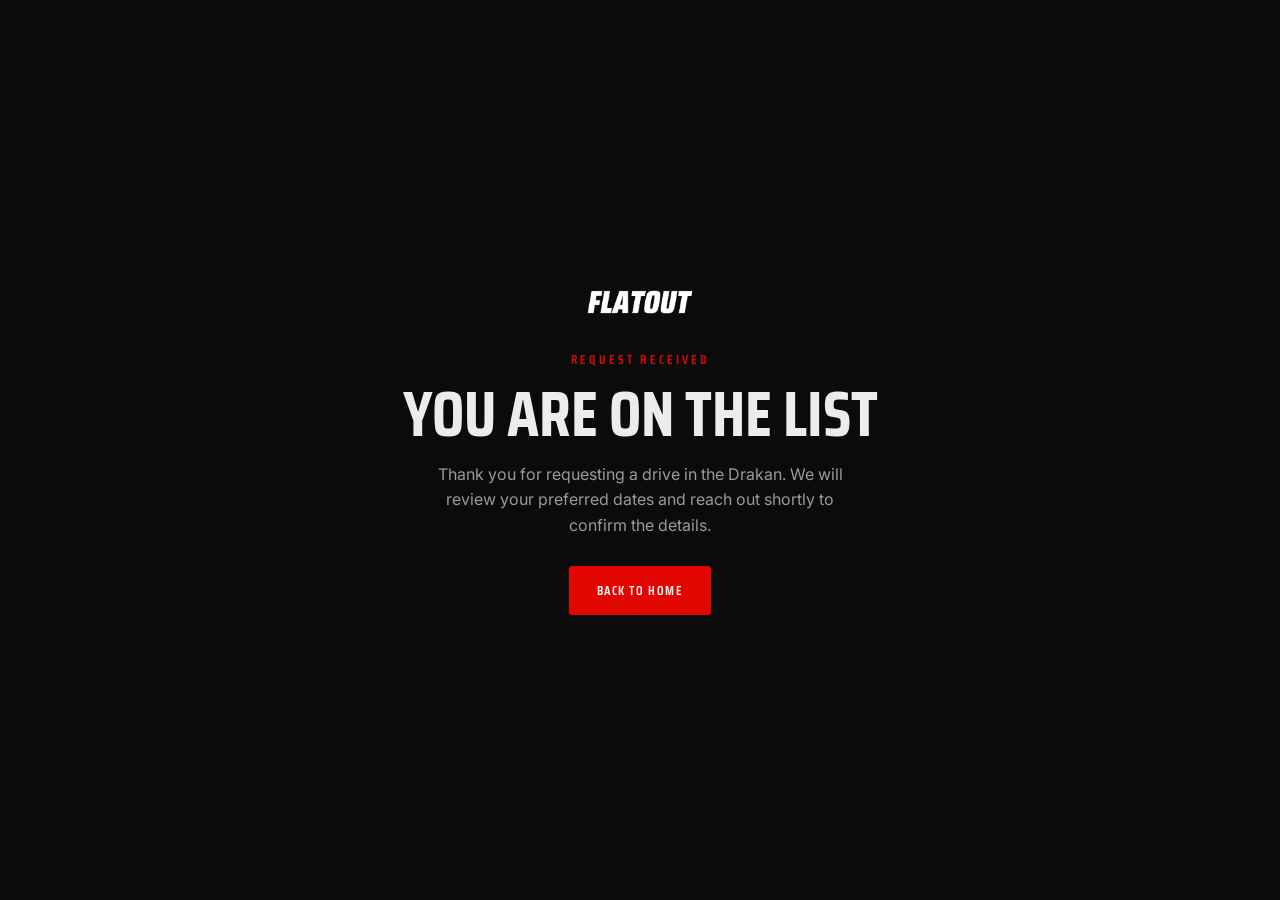
<file: thank-you.html>
<!DOCTYPE html>
<html lang="en">
<head>
<meta charset="UTF-8">
<meta name="viewport" content="width=device-width, initial-scale=1.0">
<!-- Google tag (gtag.js) -->
<script async src="https://www.googletagmanager.com/gtag/js?id=G-667QFWFN14"></script>
<script>
  window.dataLayer = window.dataLayer || [];
  function gtag(){dataLayer.push(arguments);}
  gtag('js', new Date());
  gtag('config', 'G-667QFWFN14');
  gtag('event', 'generate_lead', { event_category: 'drive_request', value: 1 });
</script>
<title>Request received: Flatout Motor Cars</title>
<meta name="robots" content="noindex">
<link rel="icon" href="assets/img/flatout-avatar.png">
<link href="https://fonts.googleapis.com/css2?family=Saira+Condensed:wght@600;700&family=Inter:wght@400;500&display=swap" rel="stylesheet">
<style>
*{box-sizing:border-box;margin:0;padding:0}
body{min-height:100vh;display:flex;flex-direction:column;align-items:center;justify-content:center;
  background:#0B0B0C;color:#ECECEC;font-family:'Inter',sans-serif;text-align:center;padding:28px}
.wm{height:34px;margin-bottom:30px}
.eyebrow{font-family:'Saira Condensed',sans-serif;font-weight:600;letter-spacing:.24em;text-transform:uppercase;color:#E10600;font-size:13px;margin-bottom:12px}
h1{font-family:'Saira Condensed',sans-serif;font-weight:700;text-transform:uppercase;font-size:clamp(38px,6vw,64px);line-height:1;margin-bottom:16px}
p{color:#9A9A9E;max-width:440px;line-height:1.6;margin-bottom:28px}
a.btn{font-family:'Saira Condensed',sans-serif;font-weight:600;letter-spacing:.12em;text-transform:uppercase;
  font-size:13px;background:#E10600;color:#fff;padding:14px 28px;border-radius:3px;text-decoration:none}
a.btn:hover{background:#B30500}
</style>
</head>
<body>
  <img class="wm" src="assets/img/flatout-wordmark-white.png" alt="Flatout Motor Cars">
  <div class="eyebrow">Request received</div>
  <h1>You are on the list</h1>
  <p>Thank you for requesting a drive in the Drakan. We will review your preferred dates and reach out shortly to confirm the details.</p>
  <a class="btn" href="/">Back to home</a>
</body>
</html>
</file>
